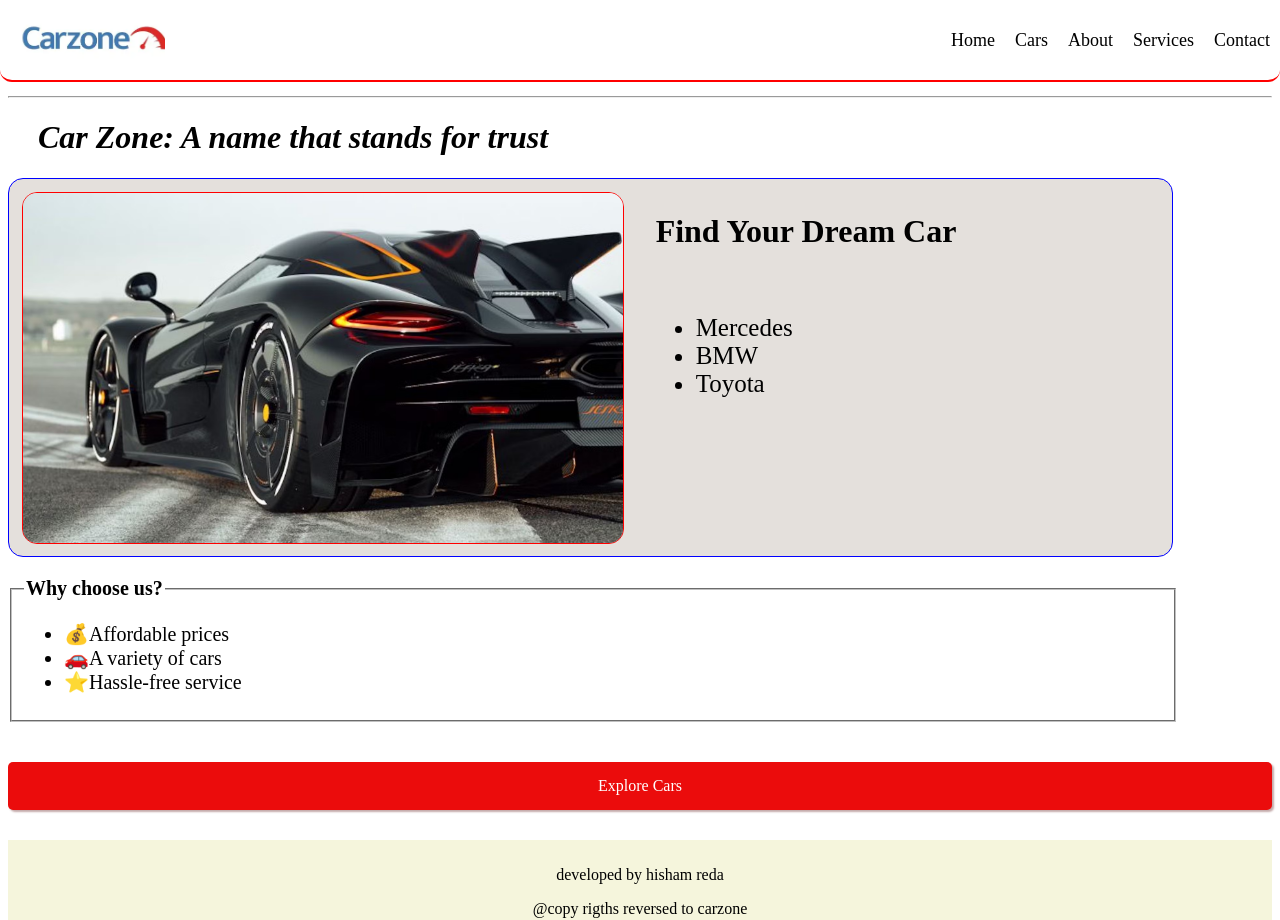
<file: index.html>
<!DOCTYPE html>
<!-- نوع المستند: صفحة HTML5 - الصفحة الرئيسية للموقع -->
<html lang="en">

<head>
    <!-- ===== إعدادات الصفحة الأساسية ===== -->
    <meta charset="UTF-8">
    <meta name="viewport" content="width=device-width, initial-scale=1.0">
    <!-- عنوان التبويب في المتصفح -->
    <title>carzone_home</title>
    <!-- ملف التنسيقات الخارجي الخاص بكل الصفحات -->
    <link rel="stylesheet" href="style.css">
</head>

<body>

    <!-- ===== الهيدر العلوي الثابت ===== -->
    <!-- يحتوي على اللوجو + قائمة التنقل الرئيسية -->
    <header class="header">
        <!-- اللوجو: صورة تضغط عليها ترجع للصفحة الرئيسية -->
        <a href="index.html"><img src="OIP (1).webp" alt="logo"></a>

        <!-- قائمة التنقل الرئيسية -->
        <nav class="navbar">
            <a class="nava" href="index.html">Home</a>
            <a class="nava" href="cars.html">Cars</a>
            <a class="nava" href="#">About</a>
            <a class="nava" href="./services.html">Services</a>
            <a class="nava" href="./catntact.html">Contact</a>
        </nav>
    </header>

    <!-- ===== المحتوى الرئيسي للصفحة ===== -->
    <main>
        <hr>

        <!-- العنوان الترحيبي / الشعار التسويقي للموقع -->
        <h1 class="section"><i>Car Zone: A name that stands for trust</i></h1>

        <!-- ===== قسم البطل Hero Section ===== -->
        <!-- صورة السيارة الرئيسية + النص التعريفي وأنواع السيارات -->
        <!-- يستخدم كلاس home-carsection الخاص بصفحة home فقط -->
        <div class="home-carsection">
            <!-- صورة السيارة الرئيسية في الصفحة الرئيسية -->
            <img claas="carb" src="./car2.png">

            <!-- النص الجانبي بجانب الصورة -->
            <div class="text">
                <!-- العنوان الرئيسي للقسم -->
                <h1>Find Your Dream Car</h1>
                <br>
                <!-- قائمة أنواع / ماركات السيارات المتوفرة -->
                <ul class="cartypes">
                    <li class="type">Mercedes</li>
                    <li class="type">BMW</li>
                    <li class="type">Toyota</li>
                </ul>
            </div>
        </div>

        <!-- ===== قسم لماذا تختارنا ===== -->
        <!-- مربع يعرض مميزات الموقع -->
        <fieldset class="why">
            <legend>Why choose us?</legend>
            <ul>
                <li>💰Affordable prices</li>
                <li>🚗A variety of cars</li>
                <li>⭐Hassle-free service</li>
            </ul>
        </fieldset>

        <!-- ===== زر استكشاف السيارات ===== -->
        <!-- ينقل المستخدم إلى صفحة cars.html -->
        <a class="explore" href="cars.html">Explore Cars</a>

        <!-- ===== الفوتر السفلي ===== -->
        <!-- حقوق الملكية واسم المطور -->
        <footer>
            <p>developed by hisham reda</p>
            <P>@copy rigths reversed to carzone</P>
        </footer>

    </main>

</body>

</html>
</file>
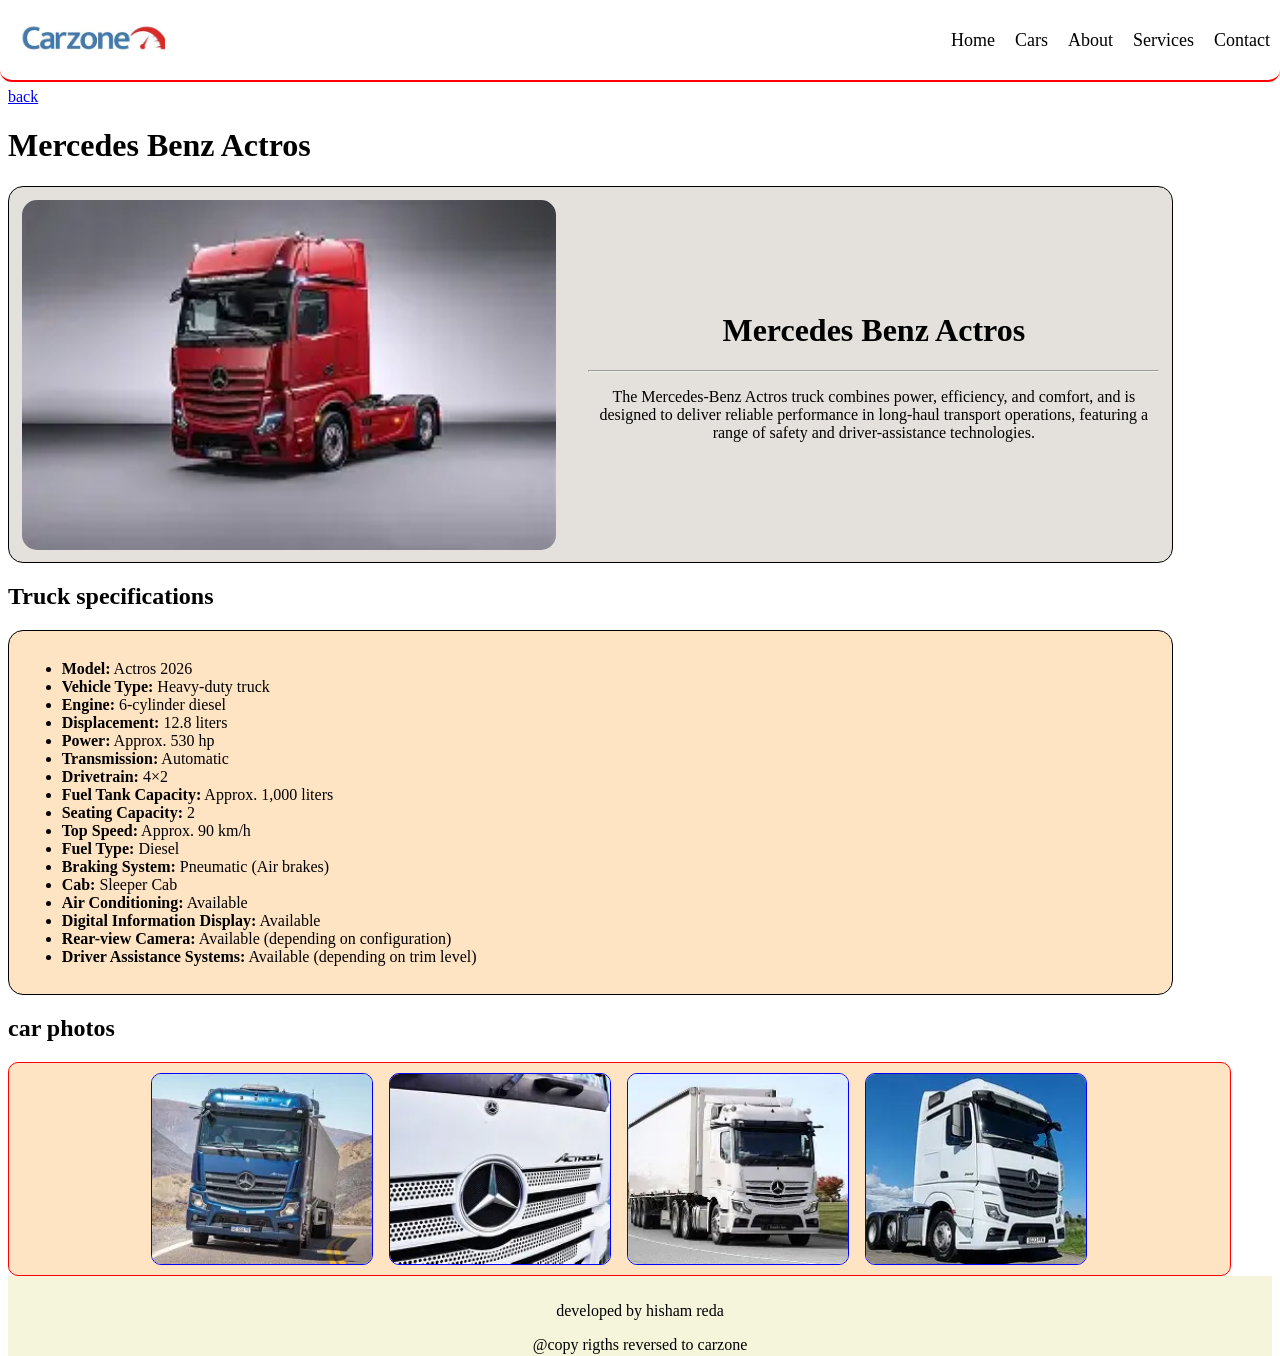
<file: benz details.html>
﻿<!DOCTYPE html>
<!-- نوع المستند: صفحة HTML5 - صفحة تفاصيل شاحنة مرسيدس Actros -->
<html lang="en">

<head>
    <!-- ===== إعدادات الصفحة الأساسية ===== -->
    <meta charset="UTF-8">
    <meta name="viewport" content="width=device-width, initial-scale=1.0">
    <!-- عنوان التبويب في المتصفح -->
    <title>Document</title>
    <!-- ملف التنسيقات الخارجي الخاص بكل الصفحات -->
    <link rel="stylesheet" href="style.css">
</head>

<body>

    <!-- ===== الهيدر العلوي الثابت ===== -->
    <!-- يحتوي على اللوجو + قائمة التنقل الرئيسية -->
    <header class="header">
        <!-- اللوجو: صورة تضغط عليها ترجع للصفحة الرئيسية -->
        <a href="index.html"><img src="OIP (1).webp" alt="logo"></a>

        <!-- قائمة التنقل الرئيسية -->
        <nav class="navbar">
            <a class="nava" href="index.html">Home</a>
            <a class="nava" href="cars.html">Cars</a>
            <a class="nava" href="#">About</a>
            <a class="nava" href="./services.html">Services</a>
            <a class="nava" href="./catntact.html">Contact</a>
        </nav>
    </header>

    <!-- ===== المحتوى الرئيسي للصفحة ===== -->
    <main>

        <!-- رابط الرجوع إلى صفحة السيارات -->
        <a href="./cars.html">back</a>
        <h1>Mercedes Benz Actros</h1>

        <!-- ===== قسم عرض السيارة ===== -->
        <!-- صورة الشاحنة + الاسم والوصف المختصر -->
        <!-- يستخدم كلاس details-carsection الخاص بصفحة benz details فقط -->
        <div class="details-carsection">
            <!-- صورة شاحنة مرسيدس Actros -->
            <img class="m" src="./mtruck.webp">

            <!-- النص التعريفي بجانب الصورة -->
            <div class="text">
                <!-- اسم السيارة -->
                <h1>Mercedes Benz Actros</h1>
                <hr>
                <!-- الوصف المختصر للشاحنة -->
                <p>The Mercedes-Benz Actros truck combines power, efficiency, and comfort, and is designed to deliver
                    reliable performance in long-haul transport operations, featuring a range of safety and
                    driver-assistance technologies.</p>
            </div>
        </div>

        <h2>Truck specifications</h2>
        <!-- ===== قسم مواصفات الشاحنة بالتفصيل ===== -->
        <div class="details">
            <!-- قائمة المواصفات الفنية للشاحنة -->
            <ul>
                <li><b>Model:</b> Actros 2026</li>
                <li><b>Vehicle Type:</b> Heavy-duty truck</li>
                <li><b>Engine:</b> 6-cylinder diesel</li>
                <li><b>Displacement:</b> 12.8 liters</li>
                <li><b>Power:</b> Approx. 530 hp</li>
                <li><b>Transmission:</b> Automatic</li>
                <li><b>Drivetrain:</b> 4×2</li>
                <li><b>Fuel Tank Capacity:</b> Approx. 1,000 liters</li>
                <li><b>Seating Capacity:</b> 2</li>
                <li><b>Top Speed:</b> Approx. 90 km/h</li>
                <li><b>Fuel Type:</b> Diesel</li>
                <li><b>Braking System:</b> Pneumatic (Air brakes)</li>
                <li><b>Cab:</b> Sleeper Cab</li>
                <li><b>Air Conditioning:</b> Available</li>
                <li><b>Digital Information Display:</b> Available</li>
                <li><b>Rear-view Camera:</b> Available (depending on configuration)</li>
                <li><b>Driver Assistance Systems:</b> Available (depending on trim level)</li>
            </ul>
        </div>

        <!-- ===== قسم صور إضافية للشاحنة ===== -->
        <!-- تم تحميل الصور محليا بدل الروابط الخارجية -->
        <h2>car photos</h2>
        <div class="carphotos">
            <img src="./actros-photo1.jpg" alt="Mercedes Actros photo 1">
            <img src="./actros-photo4.webp" alt="Mercedes Actros photo 2">
            <img src="./actros-photo2.jpg" alt="Mercedes Actros photo 3">
            <img src="./actros-photo3.jpg" alt="Mercedes Actros photo 4">
        </div>

        <!-- ===== الفوتر السفلي ===== -->
        <!-- حقوق الملكية واسم المطور -->
        <footer>
            <p>developed by hisham reda</p>
            <P>@copy rigths reversed to carzone</P>
        </footer>

    </main>

</body>

</html>
</file>
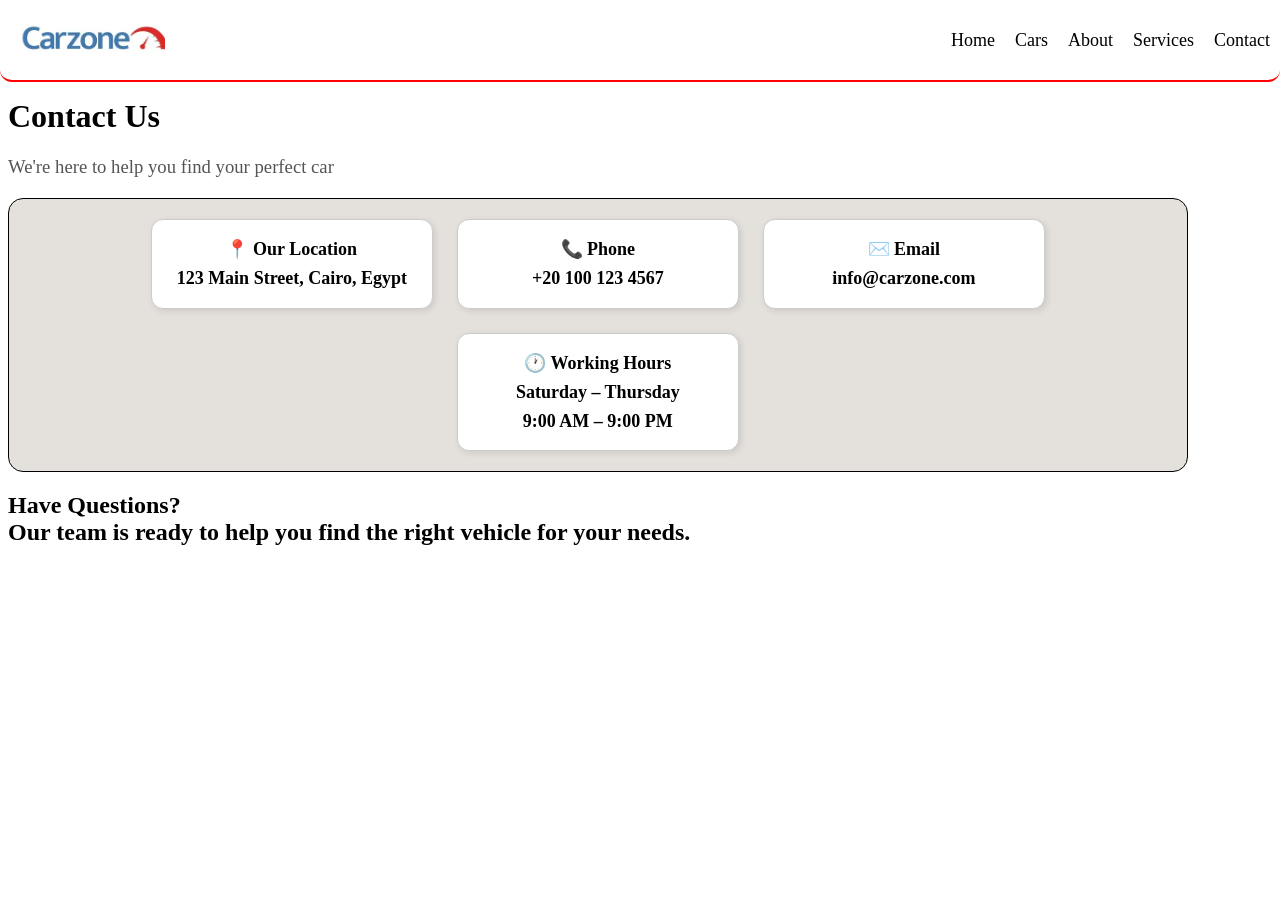
<file: catntact.html>
<!DOCTYPE html>
<!-- نوع المستند: صفحة HTML5 - صفحة التواصل Contact -->
<html lang="en">

<head>
    <!-- ===== إعدادات الصفحة الأساسية ===== -->
    <meta charset="UTF-8">
    <meta name="viewport" content="width=device-width, initial-scale=1.0">
    <!-- عنوان التبويب في المتصفح -->
    <title>carzone_contact</title>
    <!-- ملف التنسيقات الخارجي الخاص بكل الصفحات -->
    <link rel="stylesheet" href="style.css">
</head>

<body>

    <!-- ===== الهيدر العلوي الثابت ===== -->
    <!-- يحتوي على اللوجو + قائمة التنقل الرئيسية -->
    <header class="header">
        <!-- اللوجو: صورة تضغط عليها ترجع للصفحة الرئيسية -->
        <a href="index.html"><img src="OIP (1).webp" alt="logo"></a>

        <!-- قائمة التنقل الرئيسية -->
        <nav class="navbar">
            <a class="nava" href="index.html">Home</a>
            <a class="nava" href="cars.html">Cars</a>
            <a class="nava" href="#">About</a>
            <a class="nava" href="./services.html">Services</a>
            <a class="nava" href="./catntact.html">Contact</a>
        </nav>
    </header>

    <!-- ===== المحتوى الرئيسي لصفحة التواصل ===== -->
    <main>
        <!-- عنوان الصفحة -->
        <h1 class="contact-title">Contact Us</h1>
        <!-- العنوان الفرعي الترحيبي -->
        <h3 class="contact-subtitle">We're here to help you find your perfect car</h3>

        <!-- ===== قسم كروت التواصل ===== -->
        <!-- الحاوية الخارجية لكروت التواصل -->
        <section class="contact-section">
            <!-- كارت 1: العنوان -->
            <article class="contact-card">
                <h3>📍 Our Location<br>
                    123 Main Street, Cairo, Egypt</h3>
            </article>

            <!-- كارت 2: التليفون -->
            <article class="contact-card">
                <h3>📞 Phone<br>
                    +20 100 123 4567</h3>
            </article>

            <!-- كارت 3: الإيميل -->
            <article class="contact-card">
                <h3>✉️ Email<br>
                    info@carzone.com</h3>
            </article>

            <!-- كارت 4: مواعيد العمل -->
            <article class="contact-card">
                <h3>🕐 Working Hours<br>
                    Saturday – Thursday<br>
                    9:00 AM – 9:00 PM</h3>
            </article>
        </section>
        <h2>Have Questions?<br>
            Our team is ready to help you find
            the right vehicle for your needs.</h2>
    </main>

</body>

</html>
</file>
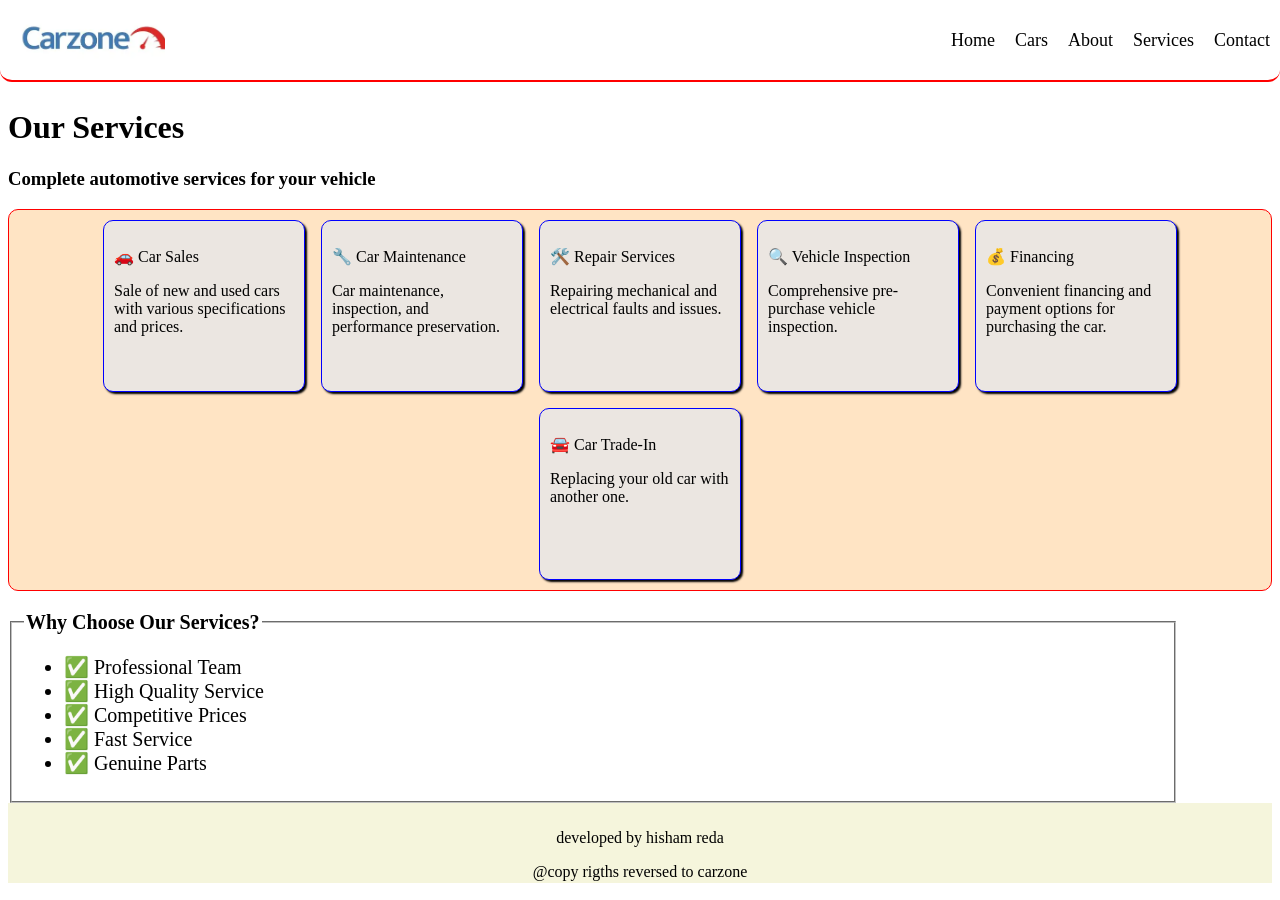
<file: services.html>
<!doctype html>
<html lang="en">

<head>
    <meta charset="UTF-8" />
    <meta name="viewport" content="width=device-width, initial-scale=1.0" />
    <title>Services</title>
    <link rel="stylesheet" href="style.css" />
</head>

<body>
    <header class="header">
        <!-- اللوجو: صورة تضغط عليها ترجع للصفحة الرئيسية -->
        <a href="index.html"><img src="OIP (1).webp" alt="logo" /></a>

        <!-- قائمة التنقل الرئيسية -->
        <nav class="navbar">
            <a class="nava" href="index.html">Home</a>
            <a class="nava" href="cars.html">Cars</a>
            <a class="nava" href="#">About</a>
            <a class="nava" href="./services.html">Services</a>
            <a class="nava" href="./catntact.html">Contact</a>
        </nav>
    </header>
    <main>
        <h1>
            Our Services</h1>
        <h3>Complete automotive services for your vehicle</h3>

        <div class="services">
            <div class="service">
                <p>🚗 Car Sales</p>
                <p>Sale of new and used cars with various specifications and prices.</p>
            </div>
            <div class="service">
                <p>🔧 Car Maintenance</p>
                <p>Car maintenance, inspection, and performance preservation.</p>
            </div>
            <div class="service">
                <p>🛠️ Repair Services</p>
                <p>Repairing mechanical and electrical faults and issues.</p>
            </div>
            <div class="service">
                <p>🔍 Vehicle Inspection</p>
                <p>Comprehensive pre-purchase vehicle inspection.</p>
            </div>
            <div class="service">
                <p>💰 Financing</p>
                <p>Convenient financing and payment options for purchasing the car.</p>
            </div>
            <div class="service">
                <p>🚘 Car Trade-In</p>
                <p>Replacing your old car with another one.</p>
            </div>
        </div>

        <div>
            <fieldset class="why">
                <legend>Why Choose Our Services?</legend>
                <ul>
                    <li>✅ Professional Team</li>
                    <li>✅ High Quality Service</li>
                    <li>✅ Competitive Prices</li>
                    <li>✅ Fast Service</li>
                    <li>✅ Genuine Parts</li>
                </ul>
            </fieldset>
        </div>
        <footer>
            <p>developed by hisham reda</p>
            <P>@copy rigths reversed to carzone</P>
        </footer>
    </main>
</body>

</html>
</file>
<file: style.css>
/* =====================================================
   ملف التنسيقات الرئيسي لموقع Car Zone
   يتحكم في شكل الهيدر + الأقسام + كروت السيارات + الفوتر
   ===================================================== */
body{
    scroll-behavior:unset;
    margin-bottom: 0%;
}
/* ===== 1. الهيدر العلوي الثابت ===== */
/* الشريط الأبيض العلوي الذي يحتوي على اللوجو والقائمة */
.header {
    background-color: rgb(255, 255, 255);
    display: flex;
    flex-direction: row;
    justify-content: space-between;
    text-decoration: none;
    width: 100%;
    height: 80px;
    align-items: center;
    justify-items: center;
    position: fixed;
    /* يبقى ثابت أعلى الصفحة أثناء التمرير */
    top: 0;
    left: 0;
    border-bottom: 2px solid;
    border-color: red;
    border-radius: 0px 0px 12px 12px;
}

/* ===== 2. المحتوى الرئيسي ===== */
/* إبعاد المحتوى عن الهيدر الثابت حتى لا يختفي تحته */
main {
    padding-top: 80px;
}

/* ===== 3. صورة اللوجو داخل الهيدر ===== */
.header img {
    width: 150px;
    height: 60px;
    margin-left: 15px;  
}

/* ===== 4. قائمة التنقل ===== */
/* الحاوية التي تضم روابط Home - Cars - About ... */
.navbar {
    display: inline-flex;
    flex-direction: row;
    justify-content: space-around;
    text-decoration: none;
    justify-items: center;
    align-items: center;
}

/* ===== 5. روابط القائمة ===== */
/* شكل الرابط الواحد داخل القائمة */
.nava {
    text-decoration: none;
    color: black;
    padding: 10px;
    font-size: 18px;
}

/* لون الرابط عند مرور الماوس عليه */
.nava:hover {
    color: blue;
}

/* ===== 6. قسم عرض السيارة - نسختان بنفس التنسيق ===== */
/* تم فصل الكلاس المشترك إلى كلاسين مستقلين بنفس الكود */
/* .home-carsection خاص بصفحة home (index.html) */
/* .details-carsection خاص بصفحة benz details */
/* يحتويان على صورة كبيرة + نص جانبي - نفس الشكل تماما */
.home-carsection {
    background-color: rgb(228, 224, 220);
    width: 90%;
    border-radius: 10px;
    flex-direction: row;
    align-items: left;
    justify-content: left;
    justify-self: center;
    align-content: center;
    display: flex;
    gap: 2rem;
    padding: 1%;
    border-radius: 15px;
    border: 1px solid;
    border-color: blue;
}

.details-carsection {
    background-color: rgb(228, 224, 220);
    width: 90%;
    border-radius: 10px;
    flex-direction: row;
    align-self: center;
    align-items: center;
    justify-content: center;
    justify-self: center;
    align-content: center;
    text-align: center;
    display: flex;
    gap: 2rem;
    padding: 1%;
    border-radius: 15px;
    border: 1px solid;
}

/* صورة السيارة الكبيرة داخل قسم العرض */
/* نفس التنسيق مطبق على صور القسمين */
.home-carsection img {
    width: 600px;
    height: 350px;
    border-radius: 15px;
    border: 1px solid;
    border-color: red;
}

.details-carsection img {
    width: 600px;
    height: 350px;
    border-radius: 15px;
    align-items: center;
    justify-content: center;
    align-self: center;
    justify-content: center;
    align-self: center;
    align-items: center;
    justify-content: center;
    justify-self: center;
    align-content: center;
    text-align: center;
}

/* تنسيق خاص لصورة الصفحة الرئيسية */
.carb {
    width: 730px;
    max-width: 370px;
    height: 350px;
    align-items: center;
    justify-content: center;
    justify-self: center;
    align-content: center;
}

/* عنوان الشعار في الصفحة الرئيسية */
.section {
    margin-left: 30px;
}

/* ===== 7. التجاوب مع الشاشات الصغيرة ===== */
/* عندما تكون الشاشة أقل من 850px تتحول الصورة والنص فوق بعض */
/* نفس السلوك مطبق على القسمين */
@media (max-width: 960px) {
    .home-carsection {
        display: grid;
        align-items: center;
        justify-content: center;
        justify-self: center;
    }

    .details-carsection {
        display: grid;
        align-items: center;
        justify-content: center;
        justify-self: center;
    }

    .home-carsection img {
        width: 400px;
        height: 250px;
        margin-top: 10px;
    }

    .details-carsection img {
        width: 380px;
        height: 250px;
    }
}
@media (max-width:480px){

    .home-carsection{
        padding: 20px;
    }
    .home-carsection img{
        width: 340px;
        margin-top: 1px;
    }
    .details-carsection{
        padding: 20px;
    }
    .details-carsection img {
        width: 330px;
        margin-top: 1px;
    }
    .carphotos{
        width: 90%;
    }
    .carphotos img{
        width: 190px;
    }
    .header{
        padding-right: 3px;
    }
    .header img{
        width: 80px;
        height: 60px;
        padding: 0px;
        object-fit: contain;
    }
    .navbar{
        gap: 0.3rem;
    }
    .nava{
        font-size: 15px;
        padding: 2px;
    }
}

/* ===== 8. زر استكشاف السيارات ===== */
/* الزر الأحمر في الصفحة الرئيسية الذي ينقل لصفحة cars.html */
.explore {
    display: flex;
    text-decoration: none;
    color: white;
    background-color: rgb(235, 12, 12);
    padding: 15px;
    border-radius: 5px;
    align-items: center;
    justify-content: center;
    justify-self: center;
    align-self: center;
    align-content: center;
    margin-top: 40px;
    box-shadow: 2px 2px 2px #c4aaaa;
    font-weight: 500;
    margin-bottom: 30px;
    transition: transform 0.3s ease;
}

.explore:hover {
    transform: scale(1.1);
    color: black;
}

.explore:active {
    transform: scale(0.9);
    color: white;
}

/* ===== 9. حاوية كروت السيارات ===== */
/* الحاوية التي ترص الكروت جنب بعض في صفحة cars.html */
.cars {
    display: flex;
    gap: 2rem;
    flex-wrap: wrap;
    /* ينزل الكروت لسطر جديد عند ضيق الشاشة */
    flex-shrink: 0;
    align-items: center;
    justify-content: center;
    scroll-margin-top: 125px;
}

/* ===== 10. كارت السيارة الواحد ===== */
.car {
    background-color: rgb(233, 230, 221);
    width: 300px;
    align-items: center;
    justify-content: center;
    display: flex;
    flex-direction: column;
    padding: 15px;
    margin: 10px;
    border-radius: 15px;
    border: 1px solid;
}

/* صورة السيارة داخل الكارت */
.car img {
    width: 280px;
    height: 200px;
    border-radius: 13px;
    object-fit: cover;
}

/* ===== 11. زر الحجز Book now ===== */
.booknow {
    background-color: transparent;
    background: none;
    border: none;
    background-color: rgb(236, 222, 18);
    border-radius: 5px;
    padding: 5px;
}

/* شكل المؤشر عند المرور على زر الحجز */
.booknow:hover {
    cursor: pointer;
}

/* لون النص عند الضغط على زر الحجز */
.booknow:active {
    color: beige;
}

/* ===== 12. الخط الفاصل داخل الكارت ===== */
.line {
    width: 190px;
    color: black;
}

/* ===== 13. قائمة أنواع السيارات ===== */
/* قائمة Mercedes - BMW - Toyota في الصفحة الرئيسية */
.cartypes {
    font-size: 25px;
}

/* ===== 14. صورة شاحنة مرسيدس في صفحة التفاصيل ===== */
.m {
    max-width: 540px;
}

/* ===== 15. صندوق مواصفات السيارة ===== */
/* الصندوق البيج الذي يعرض قائمة المواصفات في benz details.html */
.details {
    background-color: bisque;
    width: 90%;
    border-radius: 10px;
    display: inline-flex;
    flex-direction: row;
    align-items: left;
    justify-content: left;
    justify-self: center;
    align-content: left;
    display: flex;
    gap: 2rem;
    padding: 1%;
    border-radius: 15px;
    border: 1px solid;
    margin-top: 20px;
}

/* ===== 16. قسم لماذا تختارنا ===== */
/* الصندوق الذي يعرض مميزات الموقع في الصفحة الرئيسية */
.why {
    margin-top: 20px;
    width: 90%;
    align-items: center;
    justify-content: center;
    justify-self: center;
}

/* عنوان الصندوق */
.why legend {
    font-size: 20px;
    font-weight: 800;
}

/* عناصر القائمة داخل الصندوق */
.why li {
    font-size: 20px;
}

/* ===== 17. الفوتر السفلي ===== */
/* الشريط السفلي الموجود في كل الصفحات */
footer {
    text-align: center;
    height: 60px;
    background-color: beige;
    padding: 10px;
    bottom: 0;
    margin-bottom: 0%;
    margin-top: auto;
}

.carphotos {
    background-color: bisque;
    width: 95%;
    margin-top: 20px;
    padding: 10px;
    border-radius: 10px;
    gap: 1rem;
    align-items: center;
    justify-self: center;
    justify-content: center;
    justify-items: center;
    display: flex;
    border: 1px solid;
    border-color: red;


}

.carphotos img {
    border-radius: 10px;
    width: 220px;
    height: 190px;
    object-fit: cover;
    border: 1px solid;
    border-color: blue;
}

@media(max-width:990px) {
    .carphotos {
        display: grid;
        flex-direction: column;
        width: 420px;

    }

    .carphotos img {
        width: 400px;
        height: 300px;
    }
}

img {
    object-fit: cover;
}

/* ===== 18. صفحة التواصل Contact ===== */
/* كلاسات مستقلة خاصة بصفحة catntact.html فقط */
/* لا تعتمد على كلاس details القديم حتى يظهر أي تعديل جديد فورا */

/* عنوان الصفحة الرئيسي */
.contact-title {
    margin-top: 10px;
    font-size: 32px;
}

/* العنوان الفرعي الترحيبي */
.contact-subtitle {
    font-weight: 400;
    color: #555;
    margin-bottom: 20px;
}

/* الحاوية الخارجية لكروت التواصل */
.contact-section {
    background-color: rgb(228, 224, 220);
    width: 90%;
    display: flex;
    flex-wrap: wrap;
    gap: 1.5rem;
    padding: 20px;
    border-radius: 15px;
    border: 1px solid;
    justify-content: center;
    justify-self: center;
    align-items: stretch;
}

/* كارت التواصل الواحد */
.contact-card {
    background-color: #fff;
    width: 250px;
    padding: 15px;
    border-radius: 12px;
    border: 1px solid #ccc;
    text-align: center;
    box-shadow: 2px 2px 6px rgba(0, 0, 0, 0.1);
}

/* عنوان داخل كارت التواصل */
.contact-card h3 {
    font-size: 18px;
    line-height: 1.6;
    margin: 0;
}

/* التجاوب مع الشاشات الصغيرة */
@media (max-width: 700px) {
    .contact-section {
        flex-direction: column;
        align-items: center;
        width: 95%;
    }

    .contact-card {
        width: 90%;
    }
}

.services {
    background-color: bisque;
    border-radius: 10px;
    border: 1px solid;
    display: flex;
    flex-wrap: wrap;
    flex-shrink: 0;
    gap: 1rem;
    padding: 10px;
    align-items: center;
    justify-content: center;
    border-color: red;

}

.service {
    background-color: rgb(235, 230, 225);
    width: 180px;
    height: 150px;
    padding: 10px;
    border-radius: 10px;
    border: 1px solid;
    border-color: blue;
    box-shadow: 2px 2px 2px;
    transition: transform 0.3s ease;
}

.service:hover {
    transform: scale(1.07);
    cursor: pointer;
}

#cartypelabel{
    font-size: 30px;
    font-style: italic;
    font-weight: 600;
}
</file>
